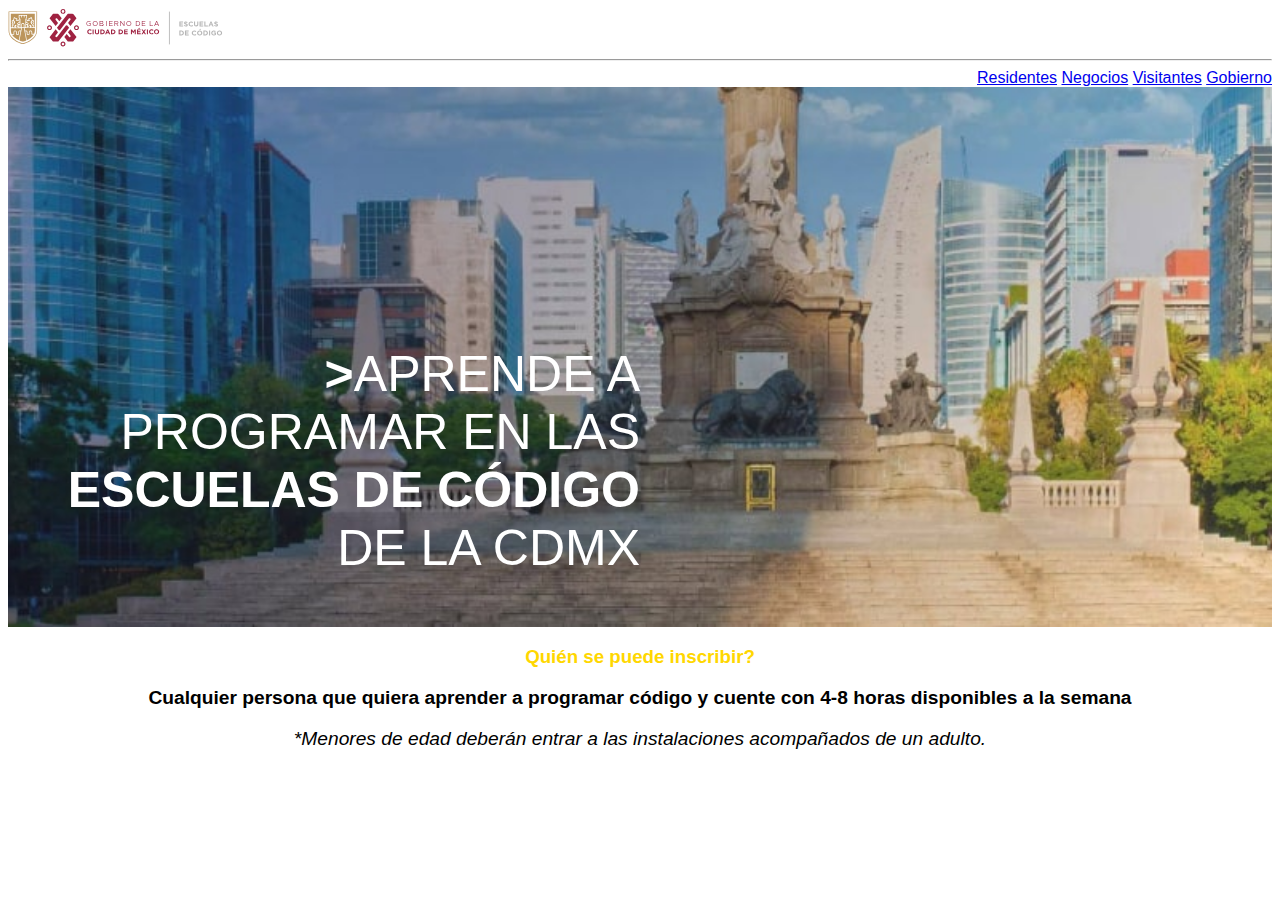
<file: EJERCICIOS/EVALUACION_CSS/html/index.html>
<!DOCTYPE html>
<html>
<head>
<link rel="stylesheet" href="style.css">
</head>
<body>
<header>
<img src="img/logo.svg" alt="Gobierno de la Ciudad de Mexico">
<hr>
<nav>
<a href="residentes.html">Residentes</a>
<a href="negocios.html">Negocios</a>
<a href="visitantes.html">Visitantes</a>
<a href="gobierno.html">Gobierno</a>
</nav>
</header>
<main>
<div id="textDiv">
<p><span>></span>aprende a programar en las <span> escuelas de código </span> de la cdmx</p>
</div>
</main>
<footer>
<h3>Quién se puede inscribir?</h3>
<p>Cualquier persona que quiera aprender a programar código y cuente con 4-8 horas disponibles a la semana</p>
<p id="letraPeque">*Menores de edad deberán entrar a las instalaciones acompañados de un adulto.</p>
</footer>
</body>
</html>
</file>
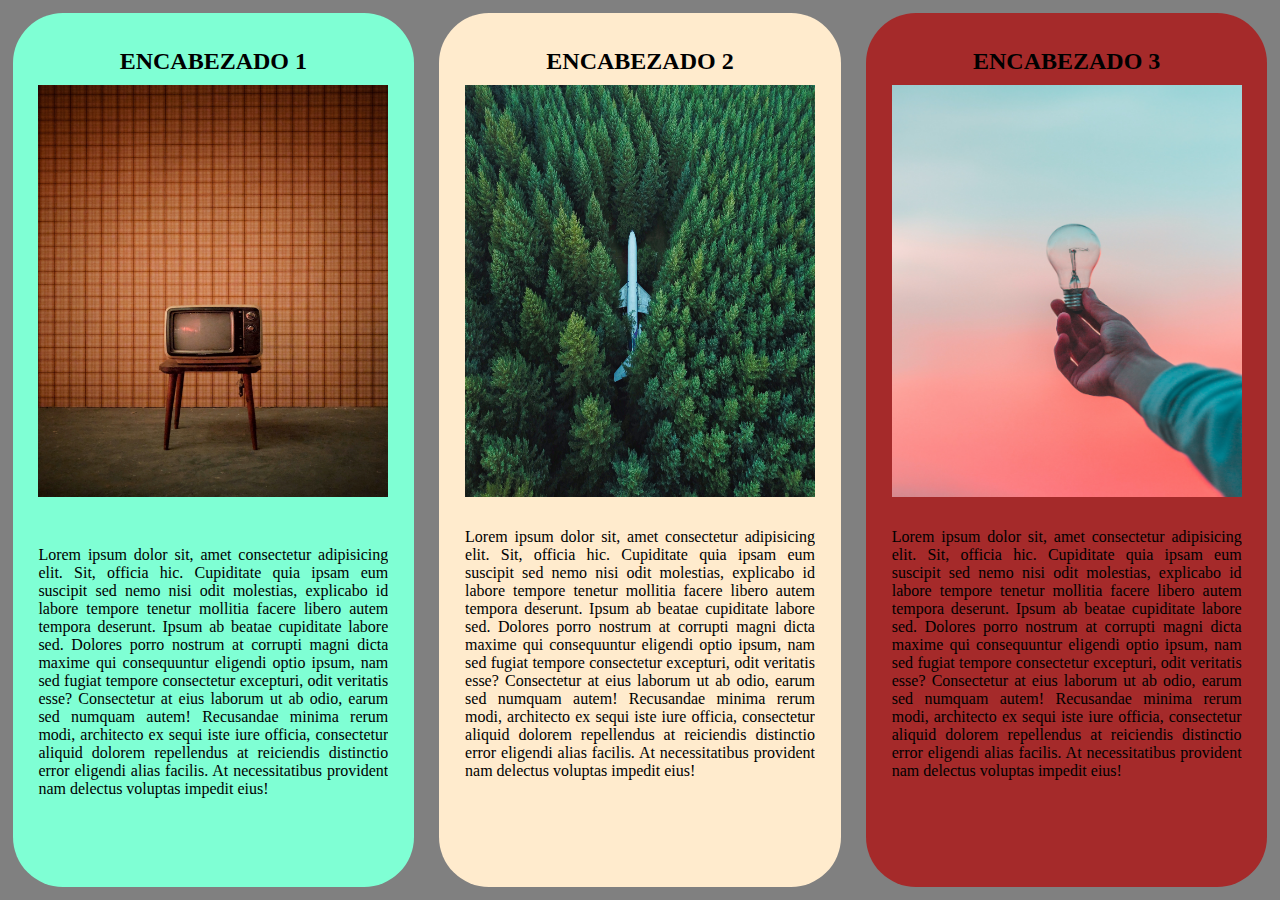
<file: EJERCICIOS/EJERCICIOS_EN_CLASE/avez_html/eje5/index.html>
<!DOCTYPE html>
<html lang="en">

<head>
    <meta charset="UTF-8">
    <meta http-equiv="X-UA-Compatible" content="IE=edge">
    <meta name="viewport" content="width=device-width, initial-scale=1.0">
    <link rel="stylesheet" href="estilos.css">
    <title>Ejercicio CSS</title>
</head>

<body>
    <header>

    </header>
    <main>
        <div id="div1">
            <h2> ENCABEZADO 1 </h2>
            <img src="img/img1.jpg" alt="img1">
            <div id="texto" ></div>
            <p>Lorem ipsum dolor sit, amet consectetur adipisicing elit. Sit, officia hic. Cupiditate quia ipsam eum
                suscipit sed nemo nisi odit molestias, explicabo id labore tempore tenetur mollitia facere libero autem
                tempora deserunt. Ipsum ab beatae cupiditate labore sed. Dolores porro nostrum at corrupti magni dicta
                maxime qui consequuntur eligendi optio ipsum, nam sed fugiat tempore consectetur excepturi, odit
                veritatis esse? Consectetur at eius laborum ut ab odio, earum sed numquam autem! Recusandae minima rerum
                modi, architecto ex sequi iste iure officia, consectetur aliquid dolorem repellendus at reiciendis
                distinctio error eligendi alias facilis. At necessitatibus provident nam delectus voluptas impedit eius!
            </p>
            </div></div>

        </div>
        <div id="div2">
            <h2> ENCABEZADO 2 </h2>
            <img src="img/img2.jpg" alt="img1">
            <p>Lorem ipsum dolor sit, amet consectetur adipisicing elit. Sit, officia hic. Cupiditate quia ipsam eum
                suscipit sed nemo nisi odit molestias, explicabo id labore tempore tenetur mollitia facere libero autem
                tempora deserunt. Ipsum ab beatae cupiditate labore sed. Dolores porro nostrum at corrupti magni dicta
                maxime qui consequuntur eligendi optio ipsum, nam sed fugiat tempore consectetur excepturi, odit
                veritatis esse? Consectetur at eius laborum ut ab odio, earum sed numquam autem! Recusandae minima rerum
                modi, architecto ex sequi iste iure officia, consectetur aliquid dolorem repellendus at reiciendis
                distinctio error eligendi alias facilis. At necessitatibus provident nam delectus voluptas impedit eius!
            </p>

        </div>

        <div id="div3">
            <h2> ENCABEZADO 3 </h2>
            <img src="img/img3.jpg" alt="img1">
            <p>Lorem ipsum dolor sit, amet consectetur adipisicing elit. Sit, officia hic. Cupiditate quia ipsam eum
                suscipit sed nemo nisi odit molestias, explicabo id labore tempore tenetur mollitia facere libero autem
                tempora deserunt. Ipsum ab beatae cupiditate labore sed. Dolores porro nostrum at corrupti magni dicta
                maxime qui consequuntur eligendi optio ipsum, nam sed fugiat tempore consectetur excepturi, odit
                veritatis esse? Consectetur at eius laborum ut ab odio, earum sed numquam autem! Recusandae minima rerum
                modi, architecto ex sequi iste iure officia, consectetur aliquid dolorem repellendus at reiciendis
                distinctio error eligendi alias facilis. At necessitatibus provident nam delectus voluptas impedit eius!
            </p>

        </div>


    </main>
    <footer>

    </footer>

</body>

</html>
</file>
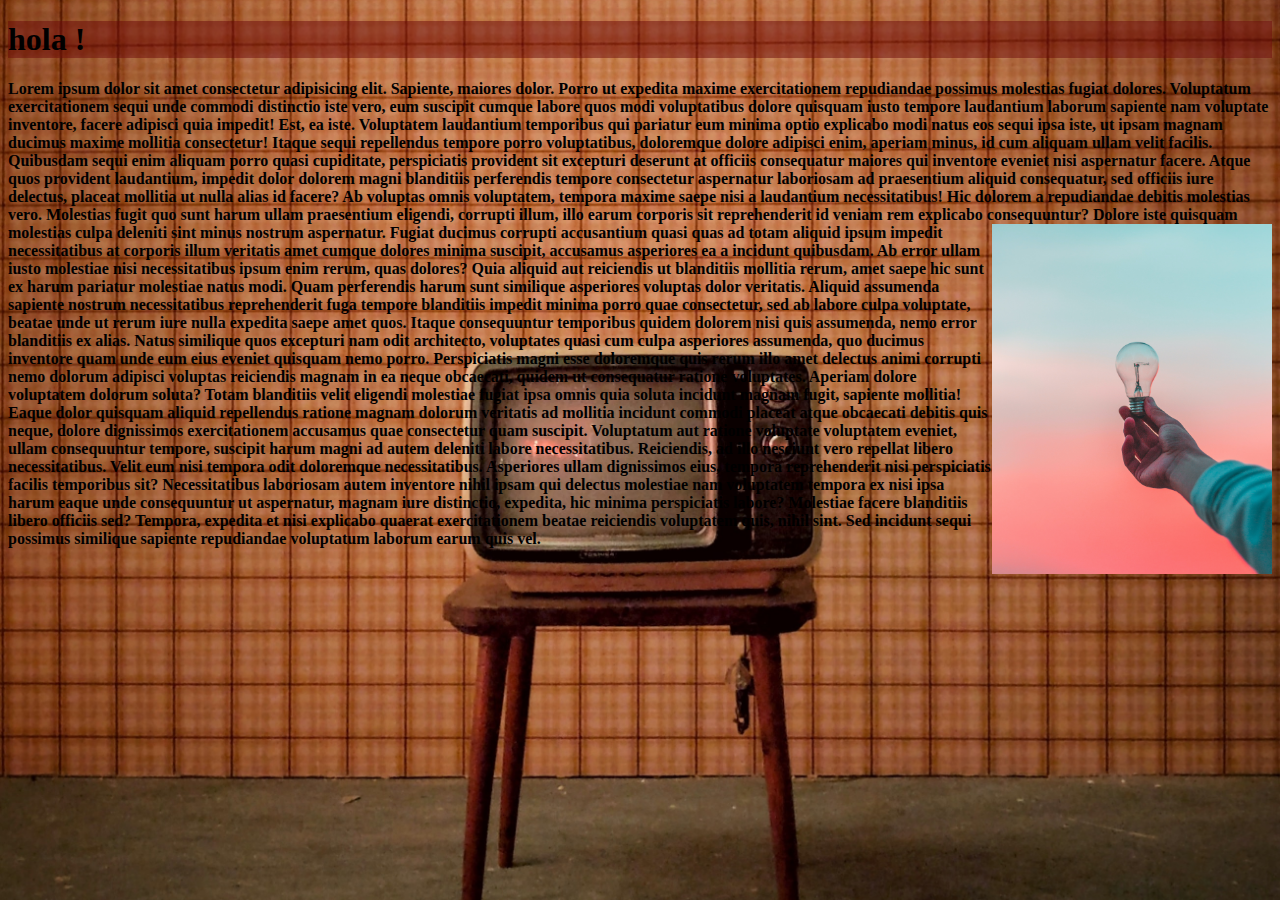
<file: EJERCICIOS/EJERCICIOS_EN_CLASE/avez_html/eje6/index.html>
<!DOCTYPE html>
<html lang="en">

<head>
    <meta charset="UTF-8">
    <meta http-equiv="X-UA-Compatible" content="IE=edge">
    <meta name="viewport" content="width=device-width, initial-scale=1.0">
    <link rel="stylesheet" href="style.css">
    <title>Document</title>
</head>

<body>
    <header></header>
    <main>
        <h1>hola !</h1>

        <p>  Lorem ipsum dolor sit amet consectetur adipisicing elit. Sapiente,
            maiores dolor. Porro ut expedita maxime exercitationem repudiandae possimus molestias fugiat dolores.
            Voluptatum exercitationem sequi unde commodi distinctio iste vero, eum suscipit cumque labore quos modi
            voluptatibus dolore quisquam iusto tempore laudantium laborum sapiente nam voluptate inventore, facere
            adipisci quia impedit! Est, ea iste. Voluptatem laudantium temporibus qui pariatur eum minima optio
            explicabo modi natus eos sequi ipsa iste, ut ipsam magnam ducimus maxime mollitia consectetur! Itaque sequi
            repellendus tempore porro voluptatibus, doloremque dolore adipisci enim, aperiam minus, id cum aliquam ullam
            velit facilis. Quibusdam sequi enim aliquam porro quasi cupiditate, perspiciatis provident sit excepturi
            deserunt at officiis consequatur maiores qui inventore eveniet nisi aspernatur facere. Atque quos provident
            laudantium, impedit dolor dolorem magni blanditiis perferendis tempore consectetur aspernatur laboriosam ad
            praesentium aliquid consequatur, sed officiis iure delectus, placeat mollitia ut nulla alias id facere? Ab
            voluptas omnis voluptatem, tempora maxime saepe nisi a laudantium necessitatibus! Hic dolorem a repudiandae
            debitis molestias vero. Molestias fugit quo sunt harum ullam praesentium eligendi, corrupti illum, illo
            earum corporis sit reprehenderit id veniam rem explicabo consequuntur? Dolore iste quisquam molestias culpa
            <img src="img/img3.jpg" alt="imagen">
            deleniti sint minus nostrum aspernatur. Fugiat ducimus corrupti accusantium quasi quas ad totam aliquid
            ipsum impedit necessitatibus at corporis illum veritatis amet cumque dolores minima suscipit, accusamus
            asperiores ea a incidunt quibusdam. Ab error ullam iusto molestiae nisi necessitatibus ipsum enim rerum,
            quas dolores? Quia aliquid aut reiciendis ut blanditiis mollitia rerum, amet saepe hic sunt ex harum
            pariatur molestiae natus modi. Quam perferendis harum sunt similique asperiores voluptas dolor veritatis.
            Aliquid assumenda sapiente nostrum necessitatibus reprehenderit fuga tempore blanditiis impedit minima porro
            quae consectetur, sed ab labore culpa voluptate, beatae unde ut rerum iure nulla expedita saepe amet quos.
            Itaque consequuntur temporibus quidem dolorem nisi quis assumenda, nemo error blanditiis ex alias. Natus
            similique quos excepturi nam odit architecto, voluptates quasi cum culpa asperiores assumenda, quo ducimus
            inventore quam unde eum eius eveniet quisquam nemo porro. Perspiciatis magni esse doloremque quis rerum illo
            amet delectus animi corrupti nemo dolorum adipisci voluptas reiciendis magnam in ea neque obcaecati, quidem
            ut consequatur ratione voluptates. Aperiam dolore voluptatem dolorum soluta? Totam blanditiis velit eligendi
            molestiae fugiat ipsa omnis quia soluta incidunt magnam fugit, sapiente mollitia! Eaque dolor quisquam
            aliquid repellendus ratione magnam dolorum veritatis ad mollitia incidunt commodi placeat atque obcaecati
            debitis quis neque, dolore dignissimos exercitationem accusamus quae consectetur quam suscipit. Voluptatum
            aut ratione voluptate voluptatem eveniet, ullam consequuntur tempore, suscipit harum magni ad autem deleniti
            labore necessitatibus. Reiciendis, ad illo nesciunt vero repellat libero necessitatibus. Velit eum nisi
            tempora odit doloremque necessitatibus. Asperiores ullam dignissimos eius, tempora reprehenderit nisi
            perspiciatis facilis temporibus sit? Necessitatibus laboriosam autem inventore nihil ipsam qui delectus
            molestiae nam voluptatem tempora ex nisi ipsa harum eaque unde consequuntur ut aspernatur, magnam iure
            distinctio, expedita, hic minima perspiciatis labore? Molestiae facere blanditiis libero officiis sed?
            Tempora, expedita et nisi explicabo quaerat exercitationem beatae reiciendis voluptatem quis, nihil sint.
            Sed incidunt sequi possimus similique sapiente repudiandae voluptatum laborum earum quis vel. </p>
    </main>

    <!--  
    <table>
        <tr>
            <th>Categoría</th><th>Etiquetas</th>
        </tr>
        <tr>
            <th rowspan="5">Formulario</th> <td>form</td>
        </tr>
        <tr><td>button</td></tr>
        <tr><td>input</td></tr>
        <tr><td>select</td></tr>
        <tr><td>textarea</td></tr>
        <tr><th rowspan="5">Tabla</th> <td>table</td></tr>
        <tr><td>tr</td></tr>
        <tr><td>th</td></tr>
        <tr><td>td</td></tr>
        <tr><td>caption</td></tr>
        <tr><th rowspan="6">Texto</th><td>b</td></tr>
        <tr><td>em</td></tr>
        <tr><td>i</td></tr>
        <tr><td>strong</td></tr>
        <tr><td>sub</td></tr>
        <tr><td>sup</td></tr>
    </table>  -->

</body>

</html>
</file>
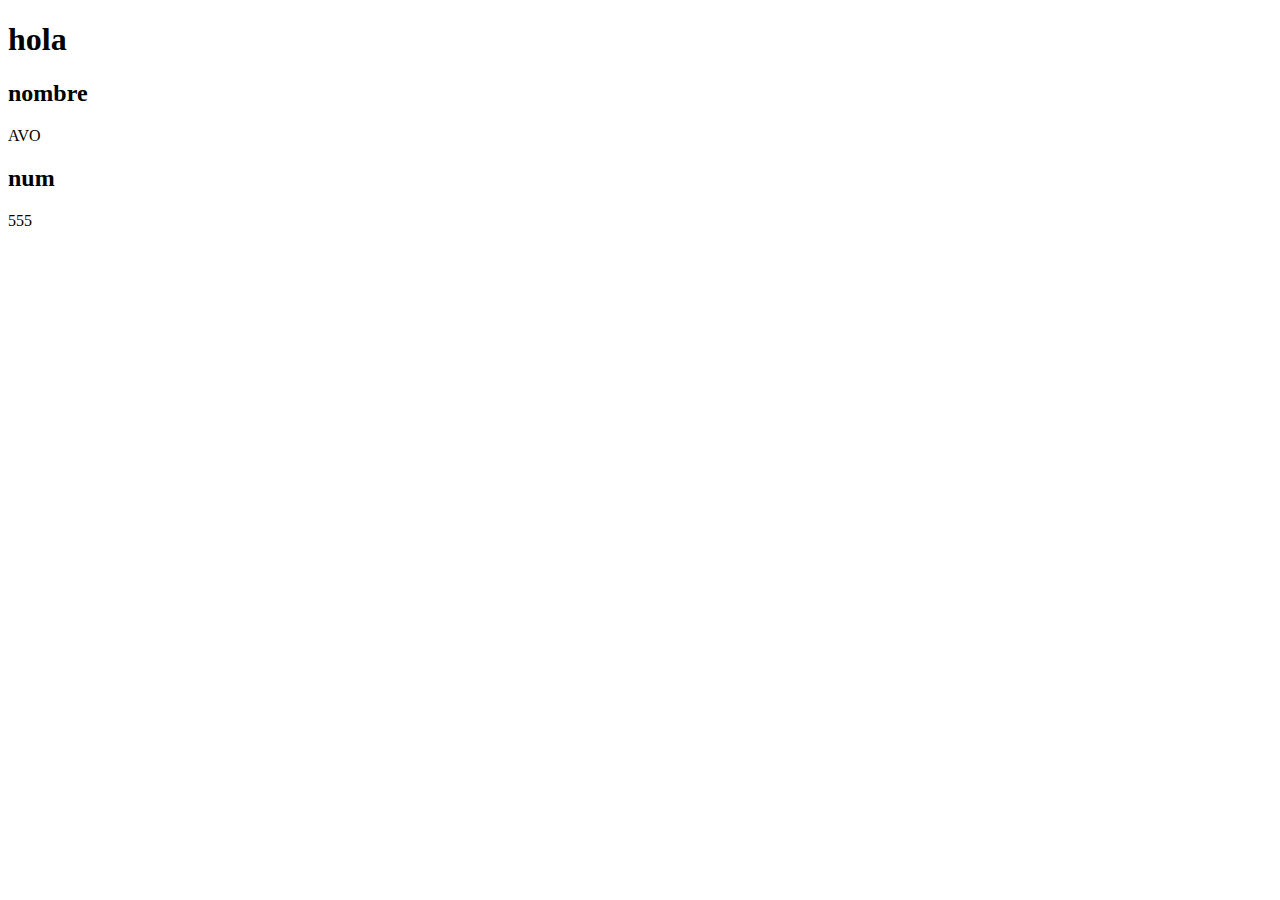
<file: EJERCICIOS/EJERCICIOS_EN_CLASE/avez_html/art.html>
<!doctype html>
<html>

<head>
    <title> Información de Contacto </title>
</head>

<body>
    <h1> hola</h1>
    <h2> nombre </h2>
    <p> AVO
    </p>
    <h2>num</h2>
    <p> 555
    </p>
</body>

</html>
</file>
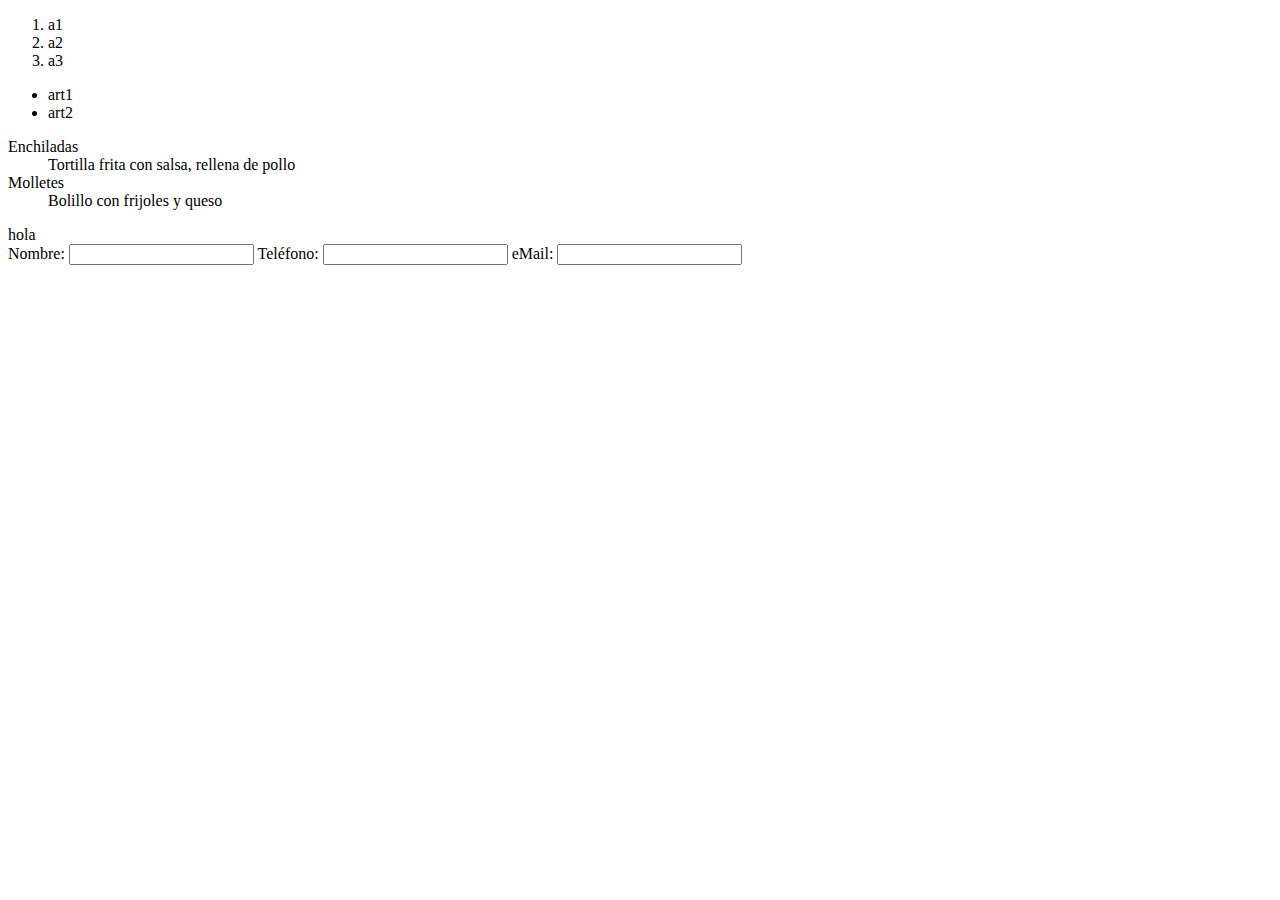
<file: EJERCICIOS/EJERCICIOS_EN_CLASE/avez_html/art1.html>
<!DOCTYPE html>
<html lang="en">

<head>
    <meta charset="UTF-8">
    <meta http-equiv="X-UA-Compatible" content="IE=edge">
    <meta name="viewport" content="width=device-width, initial-scale=1.0">
    <title>Document</title>
</head>

<body>
    <ol>
        <li>a1</li>
        <li>a2</li>
        <li>a3</li>
    </ol>
    <ul>
        <li>art1</li>
        <li>art2</li>

    </ul>
    <dl>
        <dt>Enchiladas</dt>
        <dd>Tortilla frita con salsa, rellena de pollo</dd>
        <dt>Molletes</dt>
        <dd>Bolillo con frijoles y queso</dd>

    </dl>
    <p>
    </p>

    <form>
        hola <br>
        Nombre: <input type="text" name="Nombre"> 
        Teléfono: <input type="number" name="Teléfono">
        eMail: <input type="email" name="" id="">
    </form>





</body>

</html>
</file>
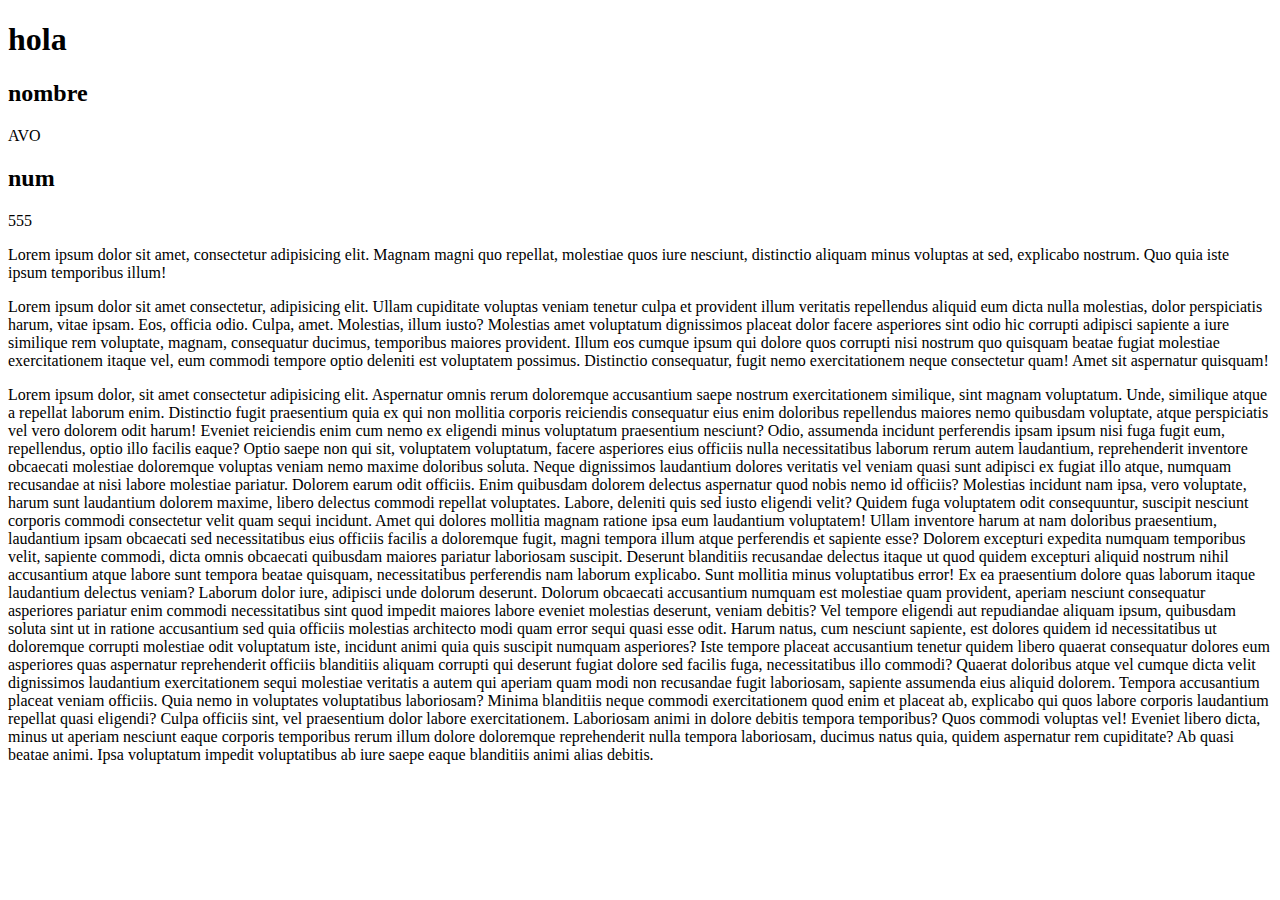
<file: EJERCICIOS/EJERCICIOS_EN_CLASE/avez_html/art2.html>
<!DOCTYPE html>
<html lang="en">
<head>
    <meta charset="UTF-8">
    <meta http-equiv="X-UA-Compatible" content="IE=edge">
    <meta name="viewport" content="width=device-width, initial-scale=1.0">
    <title> Información de Contacto </title>
</head>
<body>
    <h1> hola</h1>
    <h2> nombre </h2>
    <p> AVO
    </p>
    <h2>num</h2>
    <p> 555
    </p>
    <p>Lorem ipsum dolor sit amet, consectetur adipisicing elit. Magnam magni quo repellat, molestiae quos iure nesciunt, distinctio aliquam minus voluptas at sed, explicabo nostrum. Quo quia iste ipsum temporibus illum!</p>
    <p>Lorem ipsum dolor sit amet consectetur, adipisicing elit. Ullam cupiditate voluptas veniam tenetur culpa et provident illum veritatis repellendus aliquid eum dicta nulla molestias, dolor perspiciatis harum, vitae ipsam. Eos, officia odio. Culpa, amet. Molestias, illum iusto? Molestias amet voluptatum dignissimos placeat dolor facere asperiores sint odio hic corrupti adipisci sapiente a iure similique rem voluptate, magnam, consequatur ducimus, temporibus maiores provident. Illum eos cumque ipsum qui dolore quos corrupti nisi nostrum quo quisquam beatae fugiat molestiae exercitationem itaque vel, eum commodi tempore optio deleniti est voluptatem possimus. Distinctio consequatur, fugit nemo exercitationem neque consectetur quam! Amet sit aspernatur quisquam!
    </p>
    <p> Lorem ipsum dolor, sit amet consectetur adipisicing elit. Aspernatur omnis rerum doloremque accusantium saepe nostrum exercitationem similique, sint magnam voluptatum. Unde, similique atque a repellat laborum enim. Distinctio fugit praesentium quia ex qui non mollitia corporis reiciendis consequatur eius enim doloribus repellendus maiores nemo quibusdam voluptate, atque perspiciatis vel vero dolorem odit harum! Eveniet reiciendis enim cum nemo ex eligendi minus voluptatum praesentium nesciunt? Odio, assumenda incidunt perferendis ipsam ipsum nisi fuga fugit eum, repellendus, optio illo facilis eaque? Optio saepe non qui sit, voluptatem voluptatum, facere asperiores eius officiis nulla necessitatibus laborum rerum autem laudantium, reprehenderit inventore obcaecati molestiae doloremque voluptas veniam nemo maxime doloribus soluta. Neque dignissimos laudantium dolores veritatis vel veniam quasi sunt adipisci ex fugiat illo atque, numquam recusandae at nisi labore molestiae pariatur. Dolorem earum odit officiis. Enim quibusdam dolorem delectus aspernatur quod nobis nemo id officiis? Molestias incidunt nam ipsa, vero voluptate, harum sunt laudantium dolorem maxime, libero delectus commodi repellat voluptates. Labore, deleniti quis sed iusto eligendi velit? Quidem fuga voluptatem odit consequuntur, suscipit nesciunt corporis commodi consectetur velit quam sequi incidunt. Amet qui dolores mollitia magnam ratione ipsa eum laudantium voluptatem! Ullam inventore harum at nam doloribus praesentium, laudantium ipsam obcaecati sed necessitatibus eius officiis facilis a doloremque fugit, magni tempora illum atque perferendis et sapiente esse? Dolorem excepturi expedita numquam temporibus velit, sapiente commodi, dicta omnis obcaecati quibusdam maiores pariatur laboriosam suscipit. Deserunt blanditiis recusandae delectus itaque ut quod quidem excepturi aliquid nostrum nihil accusantium atque labore sunt tempora beatae quisquam, necessitatibus perferendis nam laborum explicabo. Sunt mollitia minus voluptatibus error! Ex ea praesentium dolore quas laborum itaque laudantium delectus veniam? Laborum dolor iure, adipisci unde dolorum deserunt. Dolorum obcaecati accusantium numquam est molestiae quam provident, aperiam nesciunt consequatur asperiores pariatur enim commodi necessitatibus sint quod impedit maiores labore eveniet molestias deserunt, veniam debitis? Vel tempore eligendi aut repudiandae aliquam ipsum, quibusdam soluta sint ut in ratione accusantium sed quia officiis molestias architecto modi quam error sequi quasi esse odit. Harum natus, cum nesciunt sapiente, est dolores quidem id necessitatibus ut doloremque corrupti molestiae odit voluptatum iste, incidunt animi quia quis suscipit numquam asperiores? Iste tempore placeat accusantium tenetur quidem libero quaerat consequatur dolores eum asperiores quas aspernatur reprehenderit officiis blanditiis aliquam corrupti qui deserunt fugiat dolore sed facilis fuga, necessitatibus illo commodi? Quaerat doloribus atque vel cumque dicta velit dignissimos laudantium exercitationem sequi molestiae veritatis a autem qui aperiam quam modi non recusandae fugit laboriosam, sapiente assumenda eius aliquid dolorem. Tempora accusantium placeat veniam officiis. Quia nemo in voluptates voluptatibus laboriosam? Minima blanditiis neque commodi exercitationem quod enim et placeat ab, explicabo qui quos labore corporis laudantium repellat quasi eligendi? Culpa officiis sint, vel praesentium dolor labore exercitationem. Laboriosam animi in dolore debitis tempora temporibus? Quos commodi voluptas vel! Eveniet libero dicta, minus ut aperiam nesciunt eaque corporis temporibus rerum illum dolore doloremque reprehenderit nulla tempora laboriosam, ducimus natus quia, quidem aspernatur rem cupiditate? Ab quasi beatae animi. Ipsa voluptatum impedit voluptatibus ab iure saepe eaque blanditiis animi alias debitis.</p>

</body>
</html>
</file>
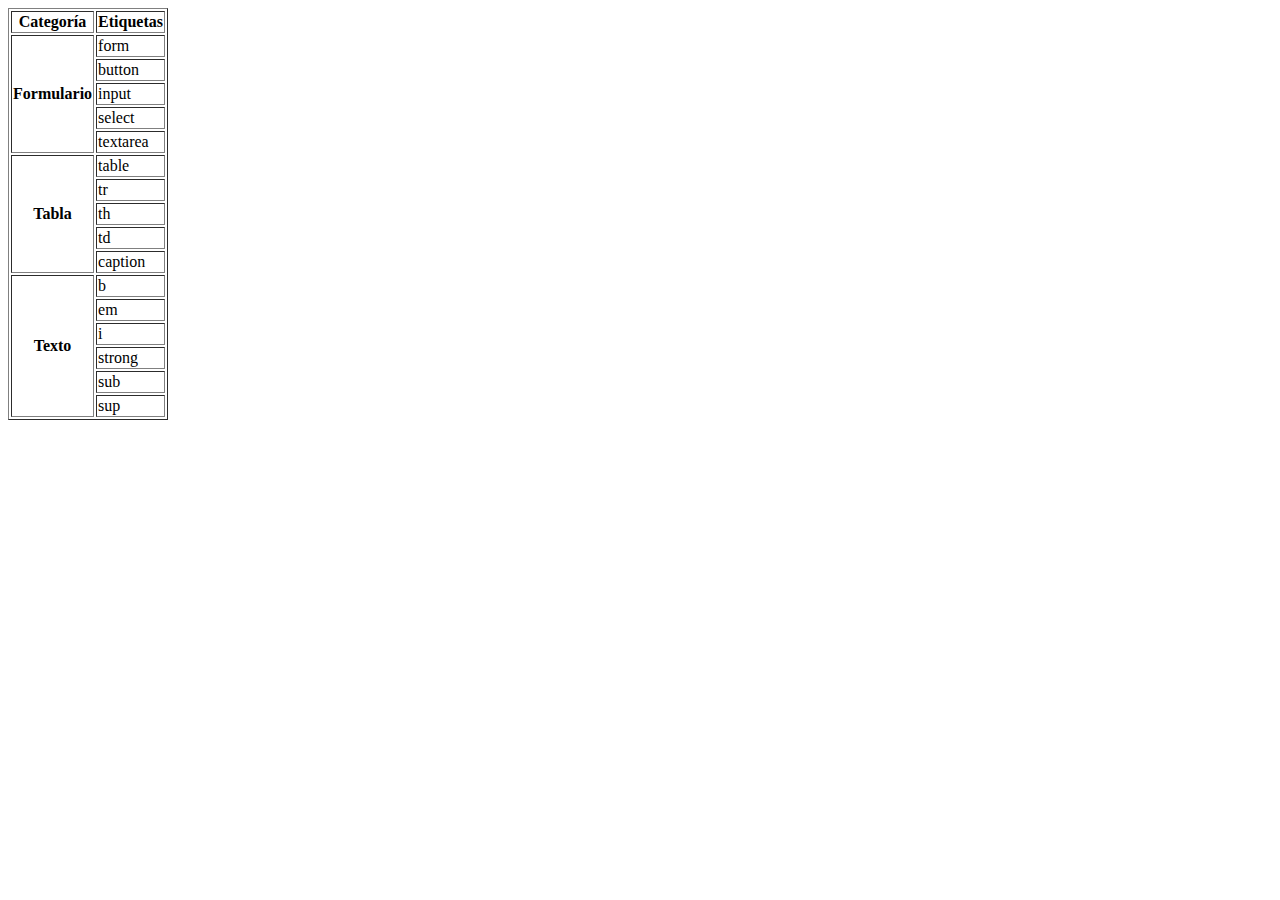
<file: EJERCICIOS/EJERCICIOS_EN_CLASE/avez_html/eje3.html>
<!DOCTYPE html>
<html lang="en">
<head>
    <meta charset="UTF-8">
    <meta http-equiv="X-UA-Compatible" content="IE=edge">
    <meta name="viewport" content="width=device-width, initial-scale=1.0">
    <title>Document</title>
</head>
<body>
    <table border="1" style="width: auto;">
        <tr>
            <th>Categoría</th><th>Etiquetas</th>
        </tr>
        <tr>
            <th rowspan="5">Formulario</th> <td>form</td>
        </tr>
        <tr><td>button</td></tr>
        <tr><td>input</td></tr>
        <tr><td>select</td></tr>
        <tr><td>textarea</td></tr>
        <tr><th rowspan="5">Tabla</th> <td>table</td></tr>
        <tr><td>tr</td></tr>
        <tr><td>th</td></tr>
        <tr><td>td</td></tr>
        <tr><td>caption</td></tr>
        <tr><th rowspan="6">Texto</th><td>b</td></tr>
        <tr><td>em</td></tr>
        <tr><td>i</td></tr>
        <tr><td>strong</td></tr>
        <tr><td>sub</td></tr>
        <tr><td>sup</td></tr>
    </table>

    
    
</body>
</html>
</file>
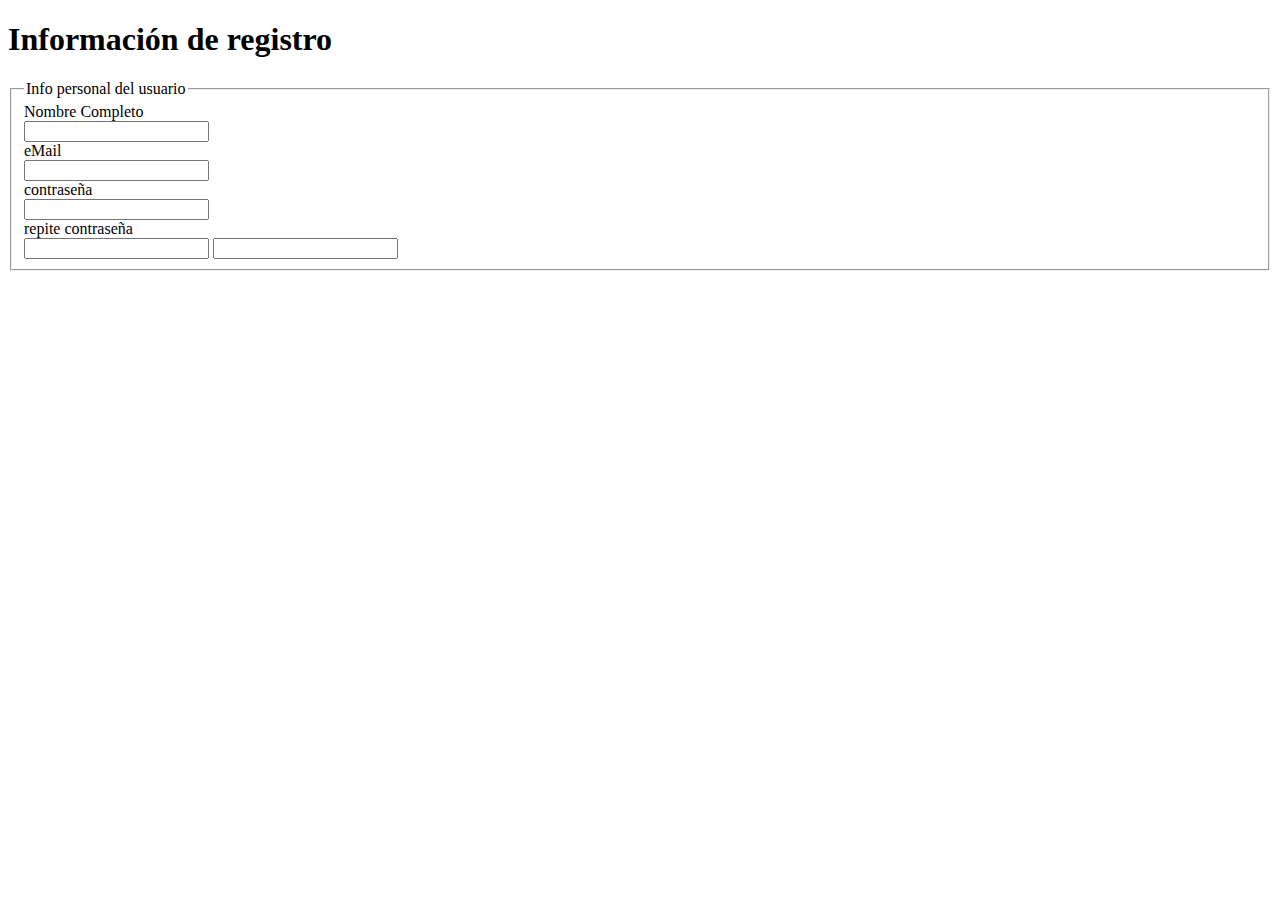
<file: EJERCICIOS/EJERCICIOS_EN_CLASE/avez_html/eje4.html>
<!DOCTYPE html>
<html lang="en">
<head>
    <meta charset="UTF-8">
    <meta http-equiv="X-UA-Compatible" content="IE=edge">
    <meta name="viewport" content="width=device-width, initial-scale=1.0">
    <title>Document</title>
</head>
<body>
    <h1>Información de registro</h1>
    <form>
    <!--comentario de -->
        <fieldset>
            <legend>Info personal del usuario</legend>
            Nombre Completo <br>
            <input type="text" name="nombre"> <br>
            eMail <br>
            <input type="text" name="email"> <br>
            contraseña <br>
            <input type="password" name="pwd1" id="pwd1"> <br>
            repite contraseña <br>
            <input type="password" name="pwd2" id="pwd2">
            <input type=""

        </fieldset>

    </form>
</body>
</html>
</file>
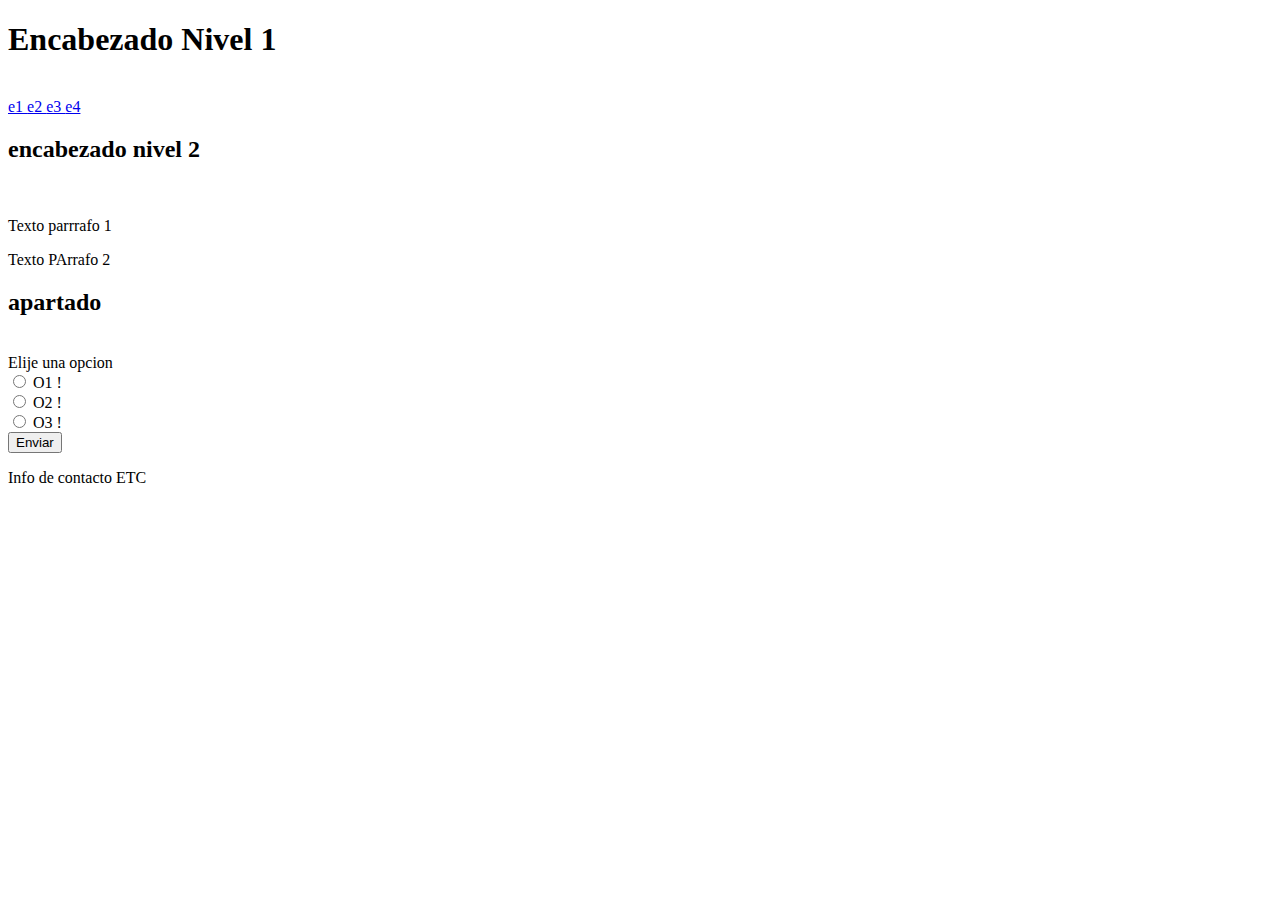
<file: EJERCICIOS/EJERCICIOS_EN_CLASE/avez_html/eva1.html>
<!doctype html>
<html>
<head>
</head>
<body>
<header>
<h1>Encabezado Nivel 1</h1> <br>
<nav> <a href="url1"> e1 </a> <a href="url2"> e2 </a> <a href="url3"> e3 </a> <a href="url4"> e4 </a> </nav>
</header>
<main>
<section>
<h2>encabezado nivel 2 </h2> <br>
<p>Texto parrrafo 1</p>
<p>Texto PArrafo 2</p>
</section>
<aside>
<h2>apartado </h2> <br>
<form>
Elije una opcion <br>
<input type="radio" id="opcion" name="o1" value="o1"> O1 ! <br>
<input type="radio" id="opcion" name="o1" value="o1"> O2 ! <br>
<input type="radio" id="opcion" name="o1" value="o1"> O3 ! <br>
<input type="submit" value="Enviar">
</form>
</aside>
</main>
<footer>
<p> Info de contacto ETC</p>
</footer>
</body>
</html>
</file>
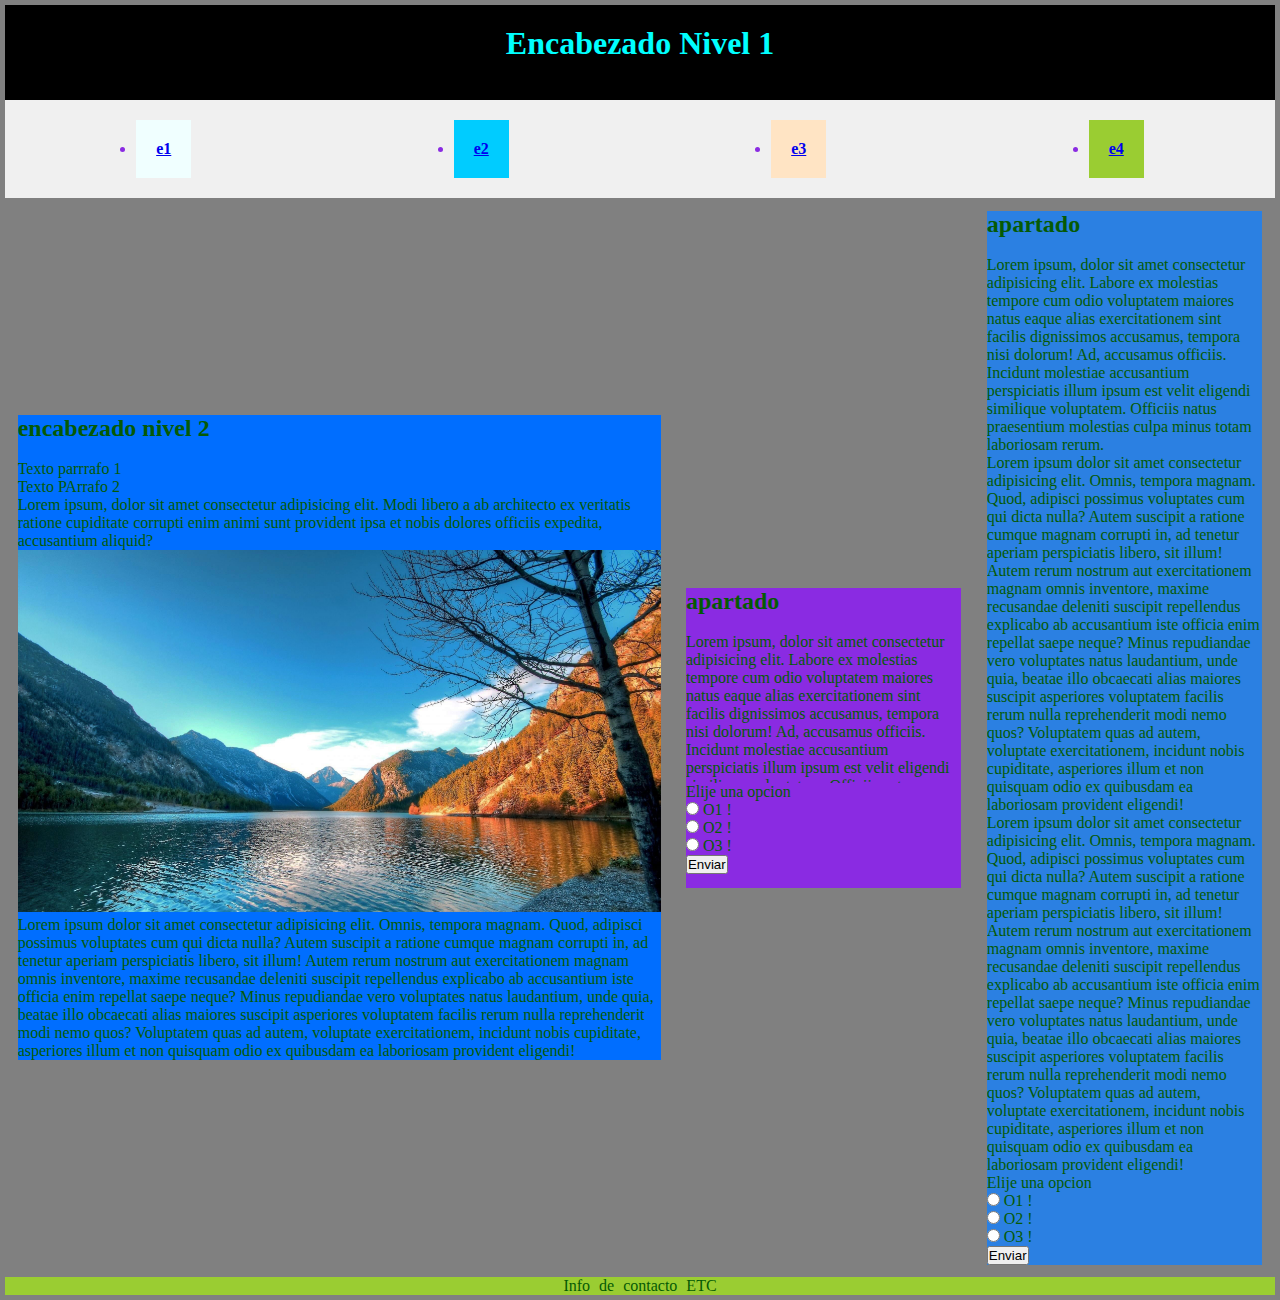
<file: EJERCICIOS/EJERCICIOS_EN_CLASE/avez_html/main.html>
<!DOCTYPE html>
<html lang="en">

<head>
    <meta charset="UTF-8">
    <meta http-equiv="X-UA-Compatible" content="IE=edge">
    <meta name="viewport" content="width=device-width, initial-scale=1.0">
    <link rel="stylesheet" href="estilos.css">
    <title>Document</title>
</head>

<body id="body">
    <header>
        <h1>Encabezado Nivel 1</h1> <br>

        <nav id="navbar">
            <ul>
                <li class="enlace" id="en1"><a href="url1"> e1 </a></li>
                <li class="enlace" id="en2"><a href="url2"> e2 </a></li>
                <li class="enlace" id="en3"><a href="url3"> e3 </a></li>
                <li class="enlace" id="en4"><a href="url4"> e4 </a></li>
            </ul>

        </nav>
    </header>
    <main>
        <section id="sec1">
            <h2>encabezado nivel 2 </h2> <br>
            <p class="resaltar">Texto parrrafo 1</p>
            <p>Texto PArrafo 2</p>
            <p>Lorem ipsum, dolor sit amet consectetur adipisicing elit. Modi libero a ab architecto ex veritatis
                ratione cupiditate corrupti enim animi sunt provident ipsa et nobis dolores officiis expedita,
                accusantium aliquid?</p>
            <img id="img1" src="img/wpp1.jpg" alt="imagen 1">
            <p>Lorem ipsum dolor sit amet consectetur adipisicing elit. Omnis, tempora magnam. Quod, adipisci possimus
                voluptates cum qui dicta nulla? Autem suscipit a ratione cumque magnam corrupti in, ad tenetur aperiam
                perspiciatis libero, sit illum! Autem rerum nostrum aut exercitationem magnam omnis inventore, maxime
                recusandae deleniti suscipit repellendus explicabo ab accusantium iste officia enim repellat saepe
                neque? Minus repudiandae vero voluptates natus laudantium, unde quia, beatae illo obcaecati alias
                maiores suscipit asperiores voluptatem facilis rerum nulla reprehenderit modi nemo quos? Voluptatem quas
                ad autem, voluptate exercitationem, incidunt nobis cupiditate, asperiores illum et non quisquam odio ex
                quibusdam ea laboriosam provident eligendi!</p>
        </section>
        <aside id="sec2">
            <h2>apartado </h2> <br>
            <div id="textSec2">
            <p>Lorem ipsum, dolor sit amet consectetur adipisicing elit. Labore ex molestias tempore cum odio voluptatem
                maiores natus eaque alias exercitationem sint facilis dignissimos accusamus, tempora nisi dolorum! Ad,
                accusamus officiis. Incidunt molestiae accusantium perspiciatis illum ipsum est velit eligendi similique
                voluptatem. Officiis natus praesentium molestias culpa minus totam laboriosam rerum.</p>
            <p>Lorem ipsum dolor sit amet consectetur adipisicing elit. Omnis, tempora magnam. Quod, adipisci possimus
                voluptates cum qui dicta nulla? Autem suscipit a ratione cumque magnam corrupti in, ad tenetur aperiam
                perspiciatis libero, sit illum! Autem rerum nostrum aut exercitationem magnam omnis inventore, maxime
                recusandae deleniti suscipit repellendus explicabo ab accusantium iste officia enim repellat saepe
                neque? Minus repudiandae vero voluptates natus laudantium, unde quia, beatae illo obcaecati alias
                maiores suscipit asperiores voluptatem facilis rerum nulla reprehenderit modi nemo quos? Voluptatem quas
                ad autem, voluptate exercitationem, incidunt nobis cupiditate, asperiores illum et non quisquam odio ex
                quibusdam ea laboriosam provident eligendi!</p>
            <p>Lorem ipsum dolor sit amet consectetur adipisicing elit. Omnis, tempora magnam. Quod, adipisci possimus
                voluptates cum qui dicta nulla? Autem suscipit a ratione cumque magnam corrupti in, ad tenetur aperiam
                perspiciatis libero, sit illum! Autem rerum nostrum aut exercitationem magnam omnis inventore, maxime
                recusandae deleniti suscipit repellendus explicabo ab accusantium iste officia enim repellat saepe
                neque? Minus repudiandae vero voluptates natus laudantium, unde quia, beatae illo obcaecati alias
                maiores suscipit asperiores voluptatem facilis rerum nulla reprehenderit modi nemo quos? Voluptatem quas
                ad autem, voluptate exercitationem, incidunt nobis cupiditate, asperiores illum et non quisquam odio ex
                quibusdam ea laboriosam provident eligendi!</p>
            </div>
            <form>
                Elije una opcion <br>
                <input type="radio" id="opcion" name="o1" value="o1"> O1 ! <br>
                <input type="radio" id="opcion" name="o1" value="o1"> O2 ! <br>
                <input type="radio" id="opcion" name="o1" value="o1"> O3 ! <br>
                <input type="submit" value="Enviar">
            </form>
        </aside>
        <div id="sec3">
            <h2>apartado </h2> <br>
            <div id="textSec2">
            <p>Lorem ipsum, dolor sit amet consectetur adipisicing elit. Labore ex molestias tempore cum odio voluptatem
                maiores natus eaque alias exercitationem sint facilis dignissimos accusamus, tempora nisi dolorum! Ad,
                accusamus officiis. Incidunt molestiae accusantium perspiciatis illum ipsum est velit eligendi similique
                voluptatem. Officiis natus praesentium molestias culpa minus totam laboriosam rerum.</p>
            <p>Lorem ipsum dolor sit amet consectetur adipisicing elit. Omnis, tempora magnam. Quod, adipisci possimus
                voluptates cum qui dicta nulla? Autem suscipit a ratione cumque magnam corrupti in, ad tenetur aperiam
                perspiciatis libero, sit illum! Autem rerum nostrum aut exercitationem magnam omnis inventore, maxime
                recusandae deleniti suscipit repellendus explicabo ab accusantium iste officia enim repellat saepe
                neque? Minus repudiandae vero voluptates natus laudantium, unde quia, beatae illo obcaecati alias
                maiores suscipit asperiores voluptatem facilis rerum nulla reprehenderit modi nemo quos? Voluptatem quas
                ad autem, voluptate exercitationem, incidunt nobis cupiditate, asperiores illum et non quisquam odio ex
                quibusdam ea laboriosam provident eligendi!</p>
            <p>Lorem ipsum dolor sit amet consectetur adipisicing elit. Omnis, tempora magnam. Quod, adipisci possimus
                voluptates cum qui dicta nulla? Autem suscipit a ratione cumque magnam corrupti in, ad tenetur aperiam
                perspiciatis libero, sit illum! Autem rerum nostrum aut exercitationem magnam omnis inventore, maxime
                recusandae deleniti suscipit repellendus explicabo ab accusantium iste officia enim repellat saepe
                neque? Minus repudiandae vero voluptates natus laudantium, unde quia, beatae illo obcaecati alias
                maiores suscipit asperiores voluptatem facilis rerum nulla reprehenderit modi nemo quos? Voluptatem quas
                ad autem, voluptate exercitationem, incidunt nobis cupiditate, asperiores illum et non quisquam odio ex
                quibusdam ea laboriosam provident eligendi!</p>
            </div>
            <form>
                Elije una opcion <br>
                <input type="radio" id="opcion" name="o1" value="o1"> O1 ! <br>
                <input type="radio" id="opcion" name="o1" value="o1"> O2 ! <br>
                <input type="radio" id="opcion" name="o1" value="o1"> O3 ! <br>
                <input type="submit" value="Enviar">
            </form>
        </div>
    </main>
    <footer>
        <p class="resaltar"> Info de contacto ETC</p>
    </footer>
</body>

</html>
</file>
<file: EJERCICIOS/EVALUACION_CSS/html/style.css>
*{
font-family: sans-serif;
}


nav {
text-align: right;
color: red;
}

main {
background: url(img/hero.jpg);
background-repeat: no-repeat;
background-size: cover;
background-position: center;
height: 60vh;
align-items: bottom;
display: flex;
align-items:flex-end;
}

#textDiv {
width: 50%;
height: 40 vh;
font-size: 50px;
text-align: right;
text-transform: uppercase;
color: white;
}

span {
font-weight: bold;
}

footer {
text-align: center;}

footer h3 {
color: gold;
}

footer p {
font-weight: bold;
font-size: larger;
}

#letraPeque {

font-weight: normal;
font-style: italic;

}
</file>
<file: EJERCICIOS/EJERCICIOS_EN_CLASE/avez_html/eje5/estilos.css>
* {
    margin: 0%;
    padding: 0%;
}

main {
    background-color: gray;
    width: 100%;
    height: 100vh;
    display: flex;

}

div {
    margin: 1%;
    padding: 2%;
    border-radius: 50px;
    align-items: center;

}

h2 {
    padding: 10px;
    ;
    text-align: center;
}

p {
    width: 100%;
    height: auto;
    margin-top: 5%;
    margin-bottom: 5%;
    padding-top: 10px;
    padding-bottom: 10px;    
    align-items: center;
    text-align: justify;
    overflow: auto;
}

#div1 {
    width: 30%;
    background-color: aquamarine;
}

#div2 {
    width: 30%;
    background-color: blanchedalmond;

}

#div3 {
    width: 30%;
    background-color: brown;
}

img {

    width: 100%;
    height: 50%;
}

#texto {
    overflow: auto;
}
</file>
<file: EJERCICIOS/EJERCICIOS_EN_CLASE/avez_html/eje6/style.css>
tr {
    background-color: aqua;
}

body {
    background: url(img/img1.jpg);
    background-repeat: no-repeat;
    background-position: center;
    background-size: cover;
    
}

img {
    float: right;
    height: 350px;
}

h1 {
    background: rgba(107, 10, 10, 0.5);
    width: auto;
}

p {
    font-weight: bold;
}
</file>
<file: EJERCICIOS/EJERCICIOS_EN_CLASE/avez_html/estilos.css>
* {
    padding: 0mm;
    margin: 0mm;
}

header {
    background-color: black;
    color: aqua;
}

h1 {
    text-align: center;
    padding: 20px;
}

#navbar {
    background-color: rgb(240, 240, 240);
    color: black;
    font-weight: bold;
    text-align: center;
}

body {
    padding: 5px;
    color: rgb(5, 90, 5);
    background-color: gray;
}

main {
    display: flex;
    justify-content: center;
    align-items: center;
}

#img1 {
    width: 100%;
}

nav ul {
    display: flex;
    flex-wrap: wrap;
    justify-content: space-around;
}


#sec1 {
    margin: 1%;
    width: 70%;
    background-color: rgb(0, 110, 255);

}

#sec2 {
    margin: 1%;
    width: 30%;
    height: 300px;
    background-color: blueviolet;
    

}

#sec3 {
    margin: 1%;
    width: 30%;
    background-color: rgb(43, 128, 226);
    

}


#textSec2 {
    height: 50%;
    overflow: auto;

}
.enlace {
    padding: 20px;
    margin: 20px;
    color: blueviolet;
    text-align: left;

}

#en1 {
    background-color: azure;

}

#en2 {
    background-color: rgb(0, 204, 255);
    border: 0px;
    border: 10px;
    border-color: black;

}

#en3 {
    background-color: bisque;

}

#en4 {
    background-color: yellowgreen;

}

footer {
    background-color: yellowgreen;
    word-spacing: 5px;
    text-align: center;
}
</file>
